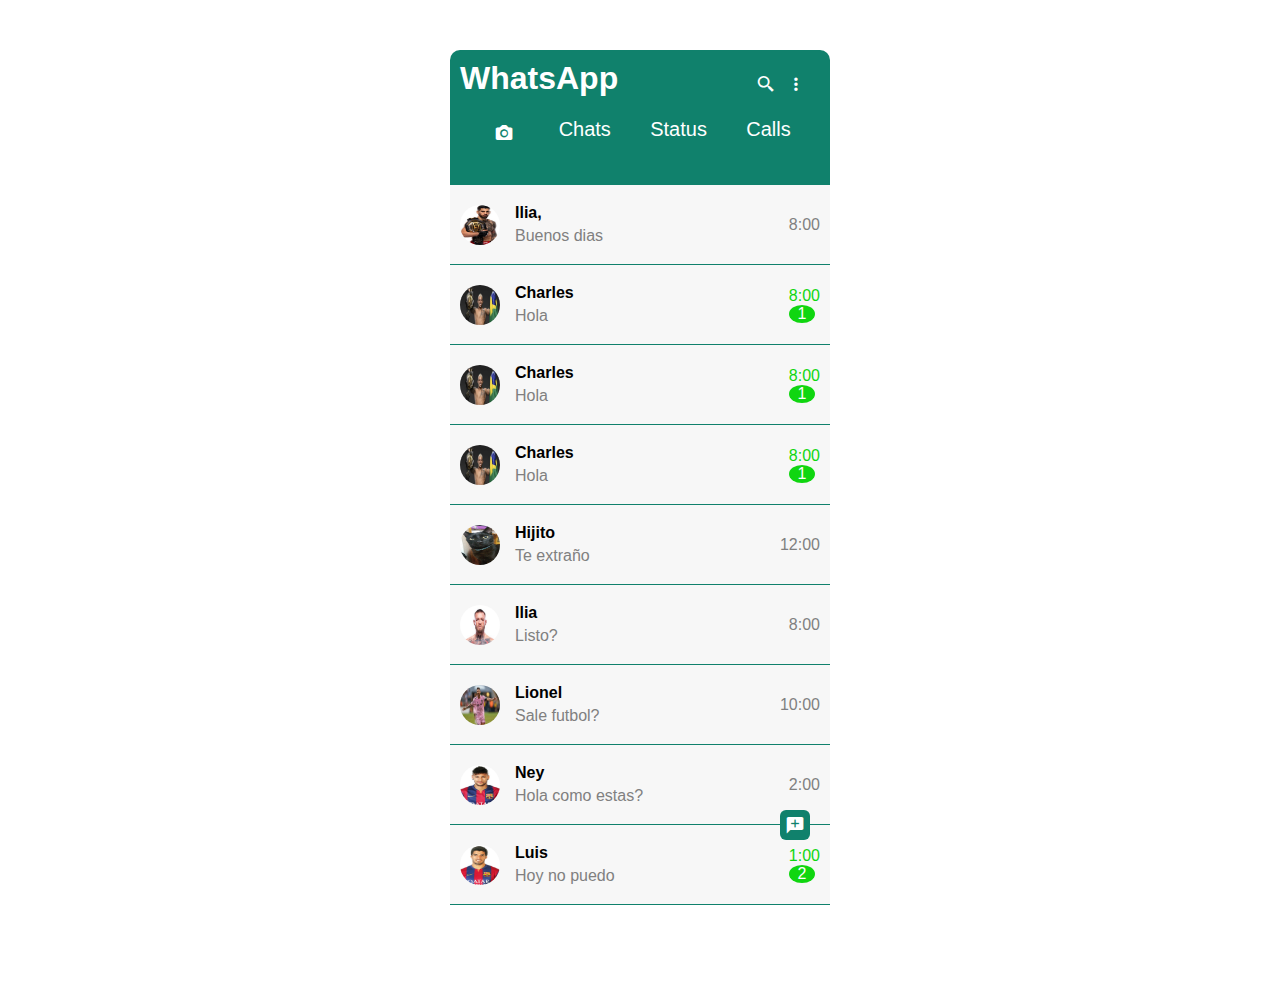
<file: index.html>
<!DOCTYPE html>
<html lang="es">
<body>
<head>
    <meta charset="UTF-8">
    <meta name="viewport" content="width=device-width, initial-scale=1.0">
    <link rel="stylesheet" href="chat.css">
    <link href='https://unpkg.com/boxicons@2.1.4/css/boxicons.min.css' rel='stylesheet'>
    <title>WhatsApp</title>
</head>

  <div class="conteiner">

    <header class="header">
      <h1 class="titulo">WhatsApp</h1>
        <div class="header__group">
          <i class=' bx bx-search-alt-2'></i>
          <i class='bx bx-dots-vertical-rounded'></i>
        </div>

      <div class="barra">
          <nav class="barraa">
              <a class="barra__items barra__items--camara" href="#"><i class='bx bxs-camera'></i></a>
              <a class="barra__items barra__items--chats" href="#chats-tab">Chats</a>
              <a class="barra__items barra__items--status" href="#status-tab">Status</a>
              <a class="barra__items barra__items--calls" href="#calls-tab">Calls</a>
          </nav>
      </div>
    
    </header>
    <main>
    <div class="chats" id="chats-tab">
        <div class="chats__contactos"> 
          <img class="chats__contactos--foto" src="ilia.jpg" alt=""> 
          <div class="info">
            <span class="chats_nombre">Ilia,</span> 
            <div class="mensaje">
              <span>Buenos dias</span>
            </div>
          </div>
          <div class="hora"><span>8:00</span></div>
        </div>
        <div class="chats__contactos"> 
          <img class="chats__contactos--foto" src="charles.jpg" alt=""> 
          <div class="info">
            <span class="chats_nombre">Charles</span> 
            <div class="mensaje">
              <span>Hola</span>
            </div>
          </div>
          <div class="izq">
            <div class="hora_verde"><span>8:00</span></div>
            <div class="notificacion"> <span>1</span> </div>
          </div>
        </div>
        <div class="chats__contactos"> 
          <img class="chats__contactos--foto" src="charles.jpg" alt=""> 
          <div class="info">
            <span class="chats_nombre">Charles</span> 
            <div class="mensaje">
              <span>Hola</span>
            </div>
          </div>
          <div class="izq">
            <div class="hora_verde"><span>8:00</span></div>
            <div class="notificacion"> <span>1</span> </div>
          </div>
        </div>
        <div class="chats__contactos"> 
          <img class="chats__contactos--foto" src="charles.jpg" alt=""> 
          <div class="info">
            <span class="chats_nombre">Charles</span> 
            <div class="mensaje">
              <span>Hola</span>
            </div>
          </div>
          <div class="izq">
            <div class="hora_verde"><span>8:00</span></div>
            <div class="notificacion"> <span>1</span> </div>
          </div>
        </div>
        <div class="chats__contactos"> 
          <img class="chats__contactos--foto" src="chimuelo.jpg" alt=""> 
          <div class="info">
            <span class="chats_nombre">Hijito</span> 
            <div class="mensaje">
              <span>Te extraño</span>
            </div>
          </div>
          <div class="hora"><span>12:00</span></div>
        </div>
        <div class="chats__contactos"> 
          <img class="chats__contactos--foto" src="mcgregor.jpg" alt=""> 
          <div class="info">
            <span class="chats_nombre">Ilia</span> 
            <div class="mensaje">
              <span>Listo?</span>
            </div>
          </div>
          <div class="hora"><span>8:00</span></div>
        </div>
        <div class="chats__contactos"> 
          <img class="chats__contactos--foto" src="messi.jpg" alt=""> 
          <div class="info">
            <span class="chats_nombre">Lionel</span> 
            <div class="mensaje">
              <span>Sale futbol?</span>
            </div>
          </div>
          <div class="hora"><span>10:00</span></div>
        </div>
        <div class="chats__contactos"> 
          <img class="chats__contactos--foto" src="ney.jpg" alt=""> 
          <div class="info">
            <span class="chats_nombre">Ney</span> 
            <div class="mensaje">
              <span>Hola como estas?</span>
            </div>
          </div>
          <div class="hora"><span>2:00</span></div>
        </div>
        <div class="chats__contactos"> 
          <img class="chats__contactos--foto" src="luis.jpg" alt=""> 
          <div class="info">
            <span class="chats_nombre">Luis</span> 
            <div class="mensaje">
              <span>Hoy no puedo</span>
            </div>
          </div>
          <div class="izq">
            <div class="hora_verde"><span>1:00</span></div>
            <div class="notificacion"> <span>2</span> </div>
          </div>
        </div>
    </div>
    <div class="tabs">
      <div class="status-tab" id="status-tab" >
        <h2>Status</h2>
        <div class="status-list">
          <div class="status-item">
            <img src="ilia.jpg" alt="" class="status-img">
            <div class="status-info">
              <span class="status-name">Ilia</span>
              <span class="status-text">Justo ahora</span>
            </div>
          </div>
          <div class="status-item">
            <img src="charles.jpg" alt="" class="status-img">
            <div class="status-info">
              <span class="status-name">Charles</span>
              <span class="status-text">Hace 30 minuto</span>
            </div>
          </div>
          <div class="status-item">
            <img src="mcgregor.jpg" alt="" class="status-img">
            <div class="status-info">
              <span class="status-name">McGregor</span>
              <span class="status-text">9:00</span>
            </div>
          </div>
        </div>
      </div>
      <div class="calls-tab" id="calls-tab">
        <h2>Calls</h2>
        <div class="calls-list">
          <div class="calls-item">
            <img src="ilia.jpg" alt="" class="calls-img">
            <div class="calls-info">
              <span class="calls-name">Ilia</span>
              <span class="calls-time">Hace 2 horas</span>
            </div>
          </div>
        </div>
      </div>
    </div>
    </main>
    <div class="contact">
      <i class='bx bxs-comment-add'></i>
    </div>
  </div>


</body>
</html>
</file>
<file: chat.css>
* {
    margin: 0;
    padding: 0;
    box-sizing: border-box;
    font-family: Arial, Helvetica, sans-serif;
  }
  
  :root{
    --verde: #10816c;
    --cien: 100%;
  }
  
  .conteiner{
    margin: 50px auto;
    max-width: 380px;
    height: 90vh;
    /* background-color: rgb(0, 0, 0); */
    display: flex;
    border-radius: 10px;
    flex-wrap: wrap;
    position: relative;
    /* overflow-y: scroll; */
  }
  
  .header{
    background-color: var(--verde); 
    width: 450px;
    height: 15vh;
    display: flex;
    color: white;
    justify-content: flex-start;
    flex-wrap: wrap;
    border-top-left-radius: 10px;
    border-top-right-radius: 10px;
  }
  
  .header__group{
    font-family: Arial; 
    font-size: 20px; 
    color: white;
    margin: 19px;
    display: flex;
    margin-left: auto;
  }
  
  i{
    margin: 5px;
  }
  
  .titulo{
    margin: 10px;
  }
  
  .header, .barra{
    width: var(--cien);
  }
  
  .barra{
    margin-bottom: 4px;
  }
  
  .barraa{
    display: flex;
    justify-content: space-evenly;
    margin-bottom: 30px;
  }
  
  .barra__items{
    text-decoration: none;
    color: white;
    font-size: 20px;
    margin-bottom: 30px;
  }
  
  main{
    height: var(--cien);
    width: var(--cien);
    overflow-y: scroll;
  }
  
  .chats{
    display: flex;
    width: var(--cien);
    flex-wrap: wrap;
  }
  
  .chats__contactos{
    display: flex;
    align-items: center;
    width: var(--cien);
    height: 80px;
    border-bottom: 1px solid var(--verde);
    background-color: rgb(247, 247, 247);
  }
  
  .chats__contactos--foto{
    margin-left: 10px;
    width: 40px;
    height: 40px;
    border-radius: 50%;
    margin-right: 15px;
  }
  
  .chats_nombre{
    display: flex;
    margin-right: 10px;
    margin-bottom: 5px;
    font-weight: bold;
  }
  
  .info{
    flex-grow: 1;
  }
  
  .mensaje, .hora{
    color: grey;
  }
  
  .hora, .hora_verde{
    margin-left: 10px;
    margin-right: 10px;
  }
  
  .hora_verde{
    color:  rgb(16, 214, 16);
  }
  
  .notificacion{
    display: flex ;
    margin-left  : 10px;
    margin-right: 15px;
    background-color: rgb(16, 214, 16);
    border-radius: 60%;
    color: white;
    justify-content: center;
  }
  
  .contact{
    display: flex;
    position: fixed;
    background-color: var(--verde);
    color: white;
    bottom: 20px;
    border-radius: 20%;
    left: 50%;
    margin-bottom: 40px;
    margin-left: 140px;
    font-size: 20px;
    align-items: center;
    cursor: pointer;
  }
  



  .tab {
    padding: 20px;
    border: 1px solid #ddd;
    border-radius: 10px;
    margin: 20px;
    transition: opacity 0.5s; 
    opacity: 0; 
  }
  
  .tab:target {
    opacity: 1;
    transition: opacity 0.5s;
  }
  
  .status-list, .calls-list {
    display: flex;
    flex-wrap: wrap;
  }
  
  .status-item, .calls-item {
    margin: 10px;
    display: flex;
    align-items: center;
    width: 100%;
  }
  
  .status-img, .calls-img {
    width: 40px;
    height: 40px;
    border-radius: 50%;
    margin-right: 10px;
  }
  
  .status-info, .calls-info {
    display: flex;
    flex-direction: column;
  }
  
  .status-name, .calls-name {
    font-weight: bold;
  }
  
  .status-text, .calls-time {
    color: #666;
  }

  .status-tab {
    display: none;
  }
  
  .calls-tab {
    display: none;
  }
  
  .status-tab:target {
    display: block;
  }
  
  .calls-tab:target {
    display: block;
  }

  .chats {
    display: block;
  }

.chats:target {
  display: block;
  
}

.status-img{
    border: 2px solid green;
    border-radius: 50%;
}
</file>
